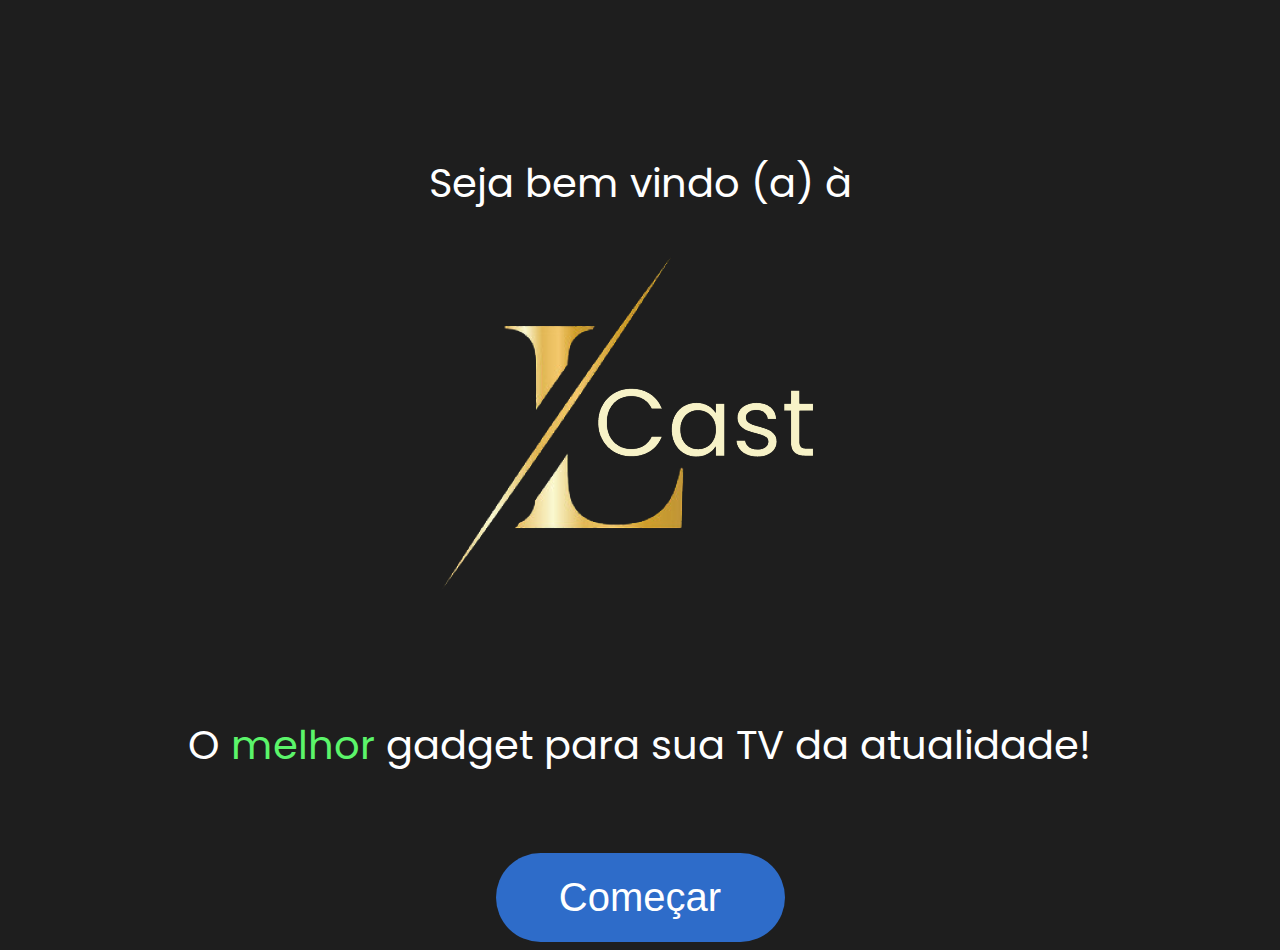
<file: index.html>
<!DOCTYPE html>
<html lang="en">

<head>
    <meta charset="UTF-8">
    <meta http-equiv="X-UA-Compatible" content="IE=edge">
    <meta name="viewport" content="width=device-width, initial-scale=1.0">
    <title>Lumara Cast</title>
    <link rel="stylesheet" href="https://fonts.googleapis.com/css?family=Poppins">
    <link rel="stylesheet" href="style.css">
    <link href="https://cdn.jsdelivr.net/npm/bootstrap@5.3.0-alpha3/dist/css/bootstrap.min.css" rel="stylesheet"
        integrity="sha384-KK94CHFLLe+nY2dmCWGMq91rCGa5gtU4mk92HdvYe+M/SXH301p5ILy+dN9+nJOZ" crossorigin="anonymous">
    <style>
        body {
            font-family: 'Poppins';
        }
    </style>

</head>

<body class="bodyColor">

    <p class="texto1">Seja bem vindo (a) à</p>
    <img class="logoLC" src="img/logo_lc.png" alt="">


    <p class="texto1" style="top: 52px;">O <span style="color: #5BF56A">melhor</span> gadget para sua TV da atualidade!
    </p>

    <button class="botaoStart">
        <a href="login.html" style="text-decoration: none;">
            <p>Começar</p>
        </a>
    </button>





    <script src="https://cdn.jsdelivr.net/npm/@popperjs/core@2.11.7/dist/umd/popper.min.js"
        integrity="sha384-zYPOMqeu1DAVkHiLqWBUTcbYfZ8osu1Nd6Z89ify25QV9guujx43ITvfi12/QExE"
        crossorigin="anonymous"></script>
    <script src="https://cdn.jsdelivr.net/npm/bootstrap@5.3.0-alpha3/dist/js/bootstrap.min.js"
        integrity="sha384-Y4oOpwW3duJdCWv5ly8SCFYWqFDsfob/3GkgExXKV4idmbt98QcxXYs9UoXAB7BZ"
        crossorigin="anonymous"></script>
</body>

</html>
</file>
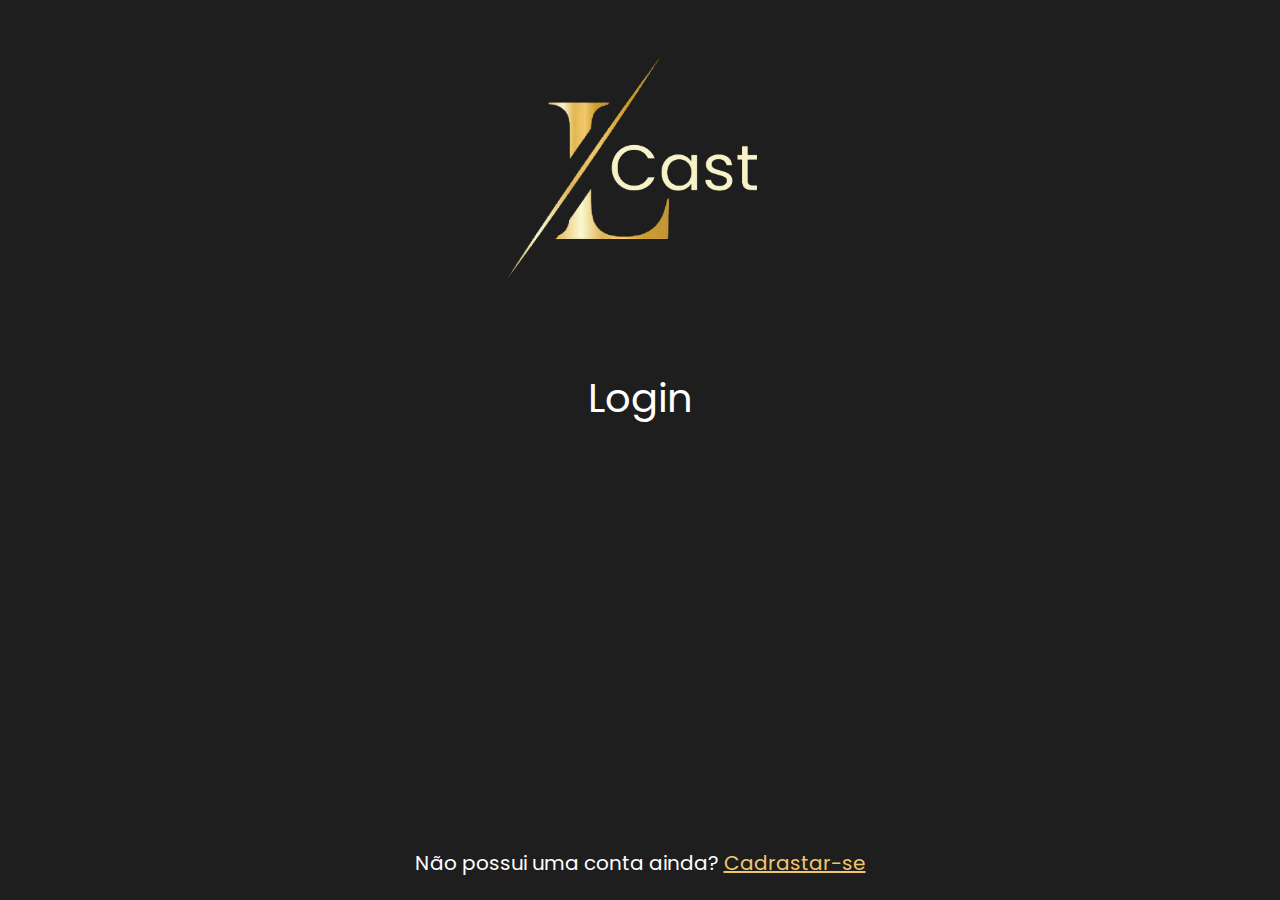
<file: login.html>
<!DOCTYPE html>
<html lang="en">

<head>
    <meta charset="UTF-8">
    <meta http-equiv="X-UA-Compatible" content="IE=edge">
    <meta name="viewport" content="width=device-width, initial-scale=1.0">
    <title>Lumara Cast</title>
    <link rel="stylesheet" href="https://fonts.googleapis.com/css?family=Poppins">
    <link rel="stylesheet" href="style.css">
    <link href="https://cdn.jsdelivr.net/npm/bootstrap@5.3.0-alpha3/dist/css/bootstrap.min.css" rel="stylesheet"
        integrity="sha384-KK94CHFLLe+nY2dmCWGMq91rCGa5gtU4mk92HdvYe+M/SXH301p5ILy+dN9+nJOZ" crossorigin="anonymous">
    <style>
        body {
            font-family: 'Poppins';
        }
    </style>

</head>

<body class="bodyColor">

    <a href="index.html"> <img class="logo_LC" src="img/logo_lc.png" alt=""></a>

    <p class="texto1" style="top: 50px;">Login</p>



    <p class="textoPequeno">Não possui uma conta ainda? <a href="#" style="color: #F2C76B">Cadrastar-se</a></p>


    <script src="https://cdn.jsdelivr.net/npm/@popperjs/core@2.11.7/dist/umd/popper.min.js"
        integrity="sha384-zYPOMqeu1DAVkHiLqWBUTcbYfZ8osu1Nd6Z89ify25QV9guujx43ITvfi12/QExE"
        crossorigin="anonymous"></script>
    <script src="https://cdn.jsdelivr.net/npm/bootstrap@5.3.0-alpha3/dist/js/bootstrap.min.js"
        integrity="sha384-Y4oOpwW3duJdCWv5ly8SCFYWqFDsfob/3GkgExXKV4idmbt98QcxXYs9UoXAB7BZ"
        crossorigin="anonymous"></script>
</body>

</html>
</file>
<file: style.css>
/* index */

.bodyColor {

    background-color: #1E1E1E;

}

.texto1 {

    position: relative;
    top: 113px;
    font-size: 40px;
    font-weight: 400;
    text-align: center;
    color: #FFFFFF;

}

.logoLC {

    display: block;
    margin-left: auto;
    margin-right: auto;
    padding-top: 83px;

}


.botaoStart {

    display: block;
    margin-left: auto;
    margin-right: auto;
    margin-top: 130px;
    background-color: #2E6CC9;
    border-color: transparent;
    border-radius: 50px;
    width: 289px;
    height: 89px;
    align-items: center;
    transition: all 340ms;

}

.botaoStart p {

    margin: auto;
    font-size: 40px;
    text-align: center;
    color: #FFFFFF;

}


.botaoStart:hover {
    transform: scale(1.06);

}



/* LOGIN */

.logo_LC {

    display: block;
    block-size: 270px;
    position: relative;
    margin-left: auto;
    margin-right: auto;
    top: 25px;
    transition: all 300ms;

}

.logo_LC:hover {

    transform: scale(1.05);

}

.textoPequeno {

    position: relative;
    top: 430px;
    font-size: 20px;
    font-weight: 400;
    text-align: center;
    color: #FFFFFF;

}

/* home page */

#teste p {
    font-size: 40px;
    padding-top: 10px;
    padding-left: 22px;

}

#teste a {
    color: #9F9F9F;
}

#teste p:hover {
    color: white;

}

.perfil {
    border-radius: 100%;
    width: 3rem;
    height: 3rem;
    right: 42px;
    transition: all 200ms ease-out;
}

.perfil:hover {

    width: 3.3rem;
    height: 3.3rem;

}



.perfil_info {

    position: absolute;
    opacity: 0%;
    font-size: 20px;
    color: white;
    width: 320px;
    height: 271px;
    right: 5px;
    top: 30px;
    z-index: -1;
    background-color: #171616;
    border-radius: 30px;

}


.dropdown-menu.show {

    opacity: 100%;
    font-size: 20px;
    color: white;
    width: 320px;
    height: 271px;
    background-color: #171616;
    border-radius: 30px;

}


.btn.btn-secondary.dropdown-toggle {

    background-color: transparent;
    border-color: transparent;


}

.btn.btn-secondary.dropdown-toggle::before {

    opacity: 0%;


}


.btn-group.dropstart {

    position: absolute;

    right: 5px;
    top: 5px;
}


#carouselExample {

    top: 386px;



}
</file>
